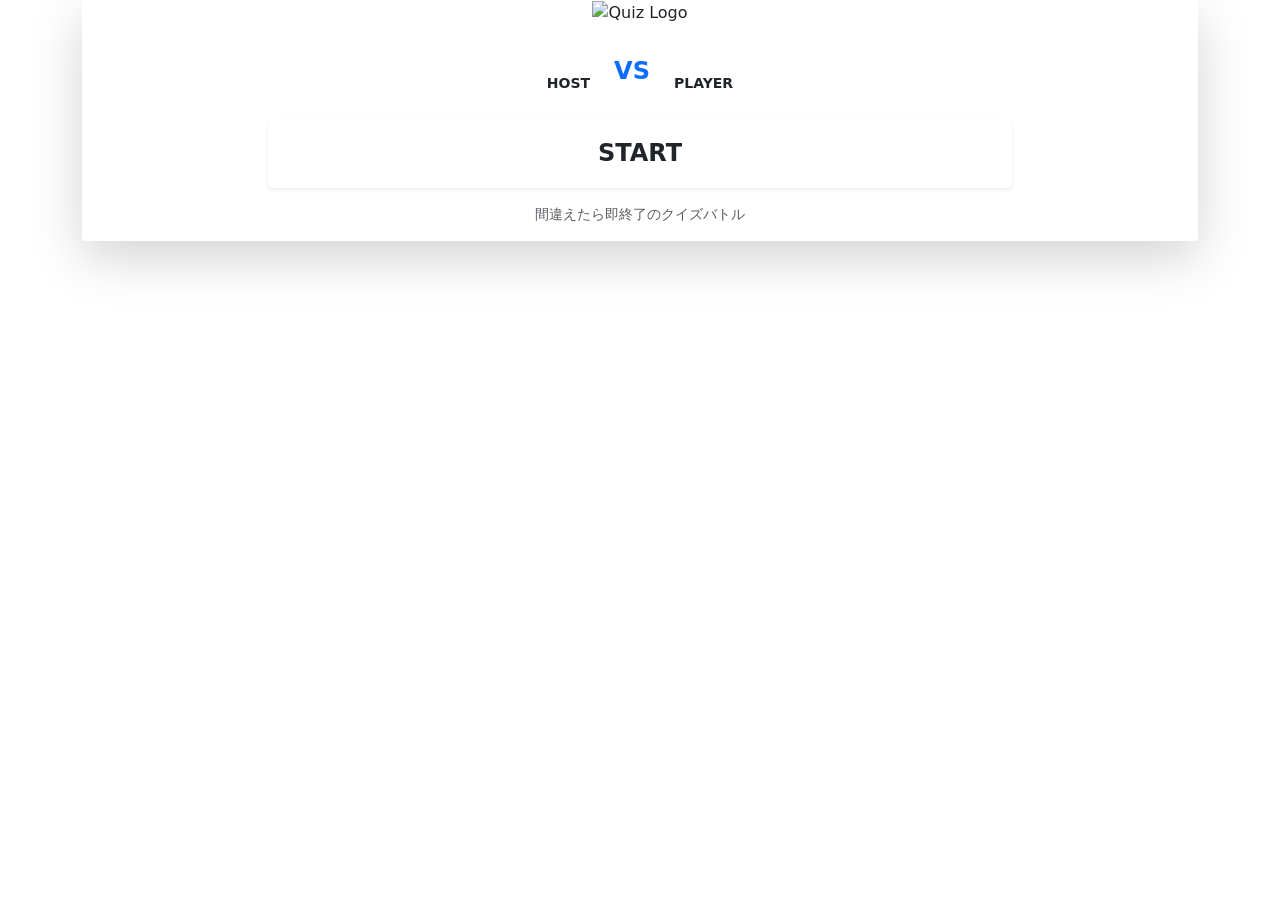
<file: demo/src/main/resources/templates/opening.html>
<!DOCTYPE html>
<html xmlns:th="http://www.thymeleaf.org">
<head>
    <meta charset="UTF-8">
    <title>Quiz Blue Ceiling - Opening</title>
    <link href="https://cdn.jsdelivr.net/npm/bootstrap@5.3.0/dist/css/bootstrap.min.css" rel="stylesheet">
    <link rel="stylesheet" th:href="@{/css/style.css}">
</head>
<body>

<div class="container">
    <div class="quiz-card mx-auto shadow-lg text-center">
        <div class="mb-4">
            <img th:src="@{/images/logo.png}" alt="Quiz Logo" class="logo-img-adjust">
        </div>

        <div class="d-flex justify-content-center align-items-center mb-4 gap-4">
            <div class="text-center">
                <img th:src="@{/images/host.jpg}" class="char-img-small mb-1">
                <div class="small fw-bold">HOST</div>
            </div>
            <div class="fw-bold fs-4 text-primary">VS</div>
            <div class="text-center">
                <img th:src="@{/images/player.jpg}" class="char-img-small mb-1">
                <div class="small fw-bold">PLAYER</div>
            </div>
        </div>

        <div class="d-grid gap-2 col-8 mx-auto">
            <a href="/start" class="btn btn-answer text-center py-3 fs-4 fw-bold shadow-sm">
                START
            </a>
            <p class="text-muted small mt-2">間違えたら即終了のクイズバトル</p>
        </div>
    </div>
</div>

</body>
</html>
</file>
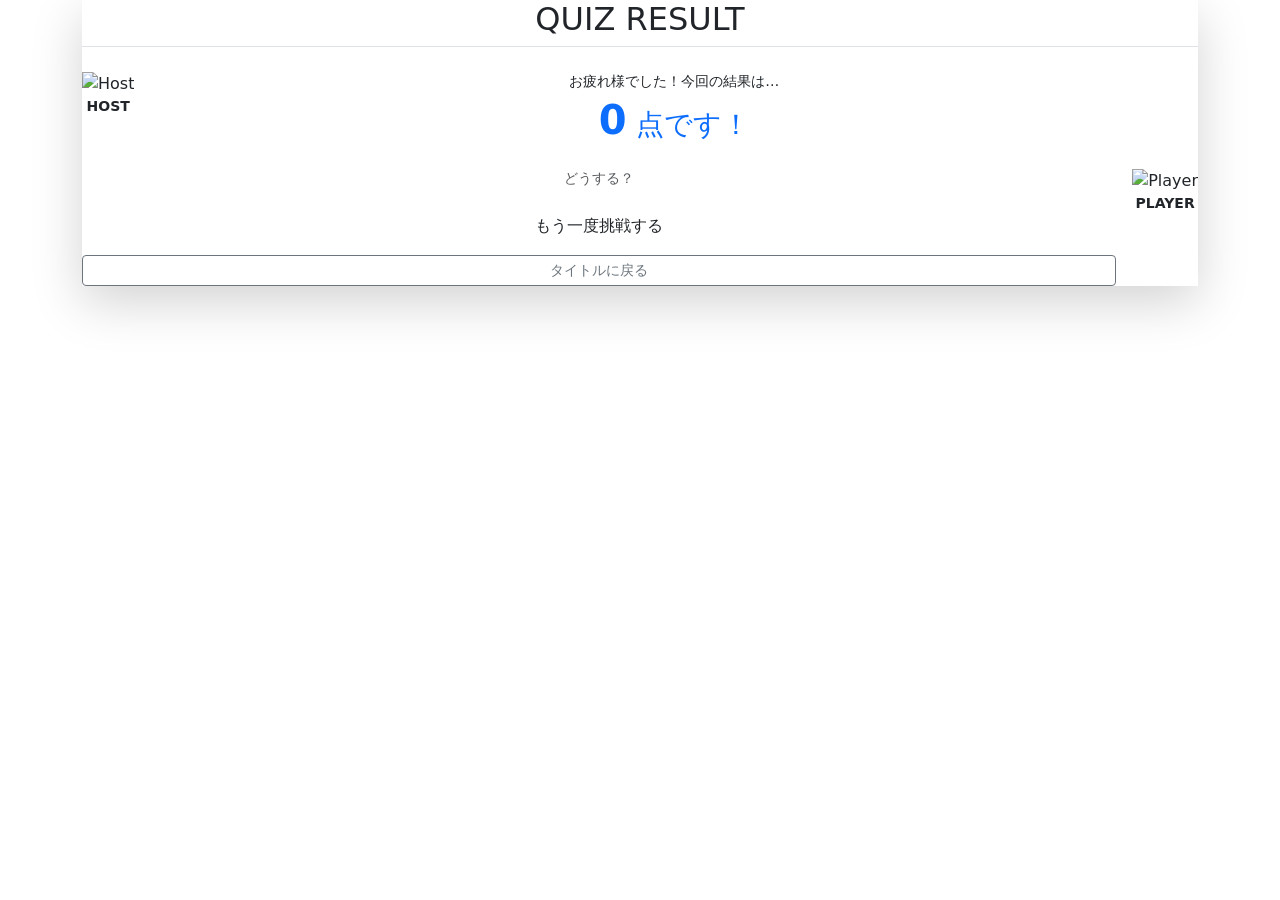
<file: demo/src/main/resources/templates/result.html>
<!DOCTYPE html>
<html xmlns:th="http://www.thymeleaf.org">
<head>
    <meta charset="UTF-8">
    <title>Result - Quiz Blue Ceiling</title>
    <link href="https://cdn.jsdelivr.net/npm/bootstrap@5.3.0/dist/css/bootstrap.min.css" rel="stylesheet">
    <link rel="stylesheet" th:href="@{/css/style.css}">
</head>
<body>

<div class="container">
    <div class="quiz-card mx-auto shadow-lg">

        <h2 class="text-center mb-4 border-bottom pb-2">QUIZ RESULT</h2>

        <div class="d-flex align-items-start mb-4">
            <div class="text-center me-3">
                <img th:src="@{/images/host.jpg}" alt="Host" class="char-img-small">
                <div class="small fw-bold">HOST</div>
            </div>
            <div class="bubble bubble-left flex-grow-1 d-flex flex-column justify-content-center text-center">
                <p class="mb-1 small">お疲れ様でした！今回の結果は…</p>
                <h3 class="mb-0 text-primary">
                    <span class="fs-1 fw-bold" th:text="${score}">0</span> 点です！
                </h3>
            </div>
        </div>

        <div class="d-flex align-items-start flex-row-reverse">
            <div class="text-center ms-3">
                <img th:src="@{/images/player.jpg}" alt="Player" class="char-img-small">
                <div class="small fw-bold">PLAYER</div>
            </div>

            <div class="bubble bubble-right flex-grow-1">
                <div class="d-grid gap-2 w-100">
                    <p class="small text-muted mb-2 text-center">どうする？</p>
                    <a th:href="@{/start}" class="btn btn-answer text-center py-2">もう一度挑戦する</a>
                    <a th:href="@{/}" class="btn btn-outline-secondary btn-sm text-center">タイトルに戻る</a>
                </div>
            </div>
        </div>

    </div>
</div>

</body>
</html>
</file>
